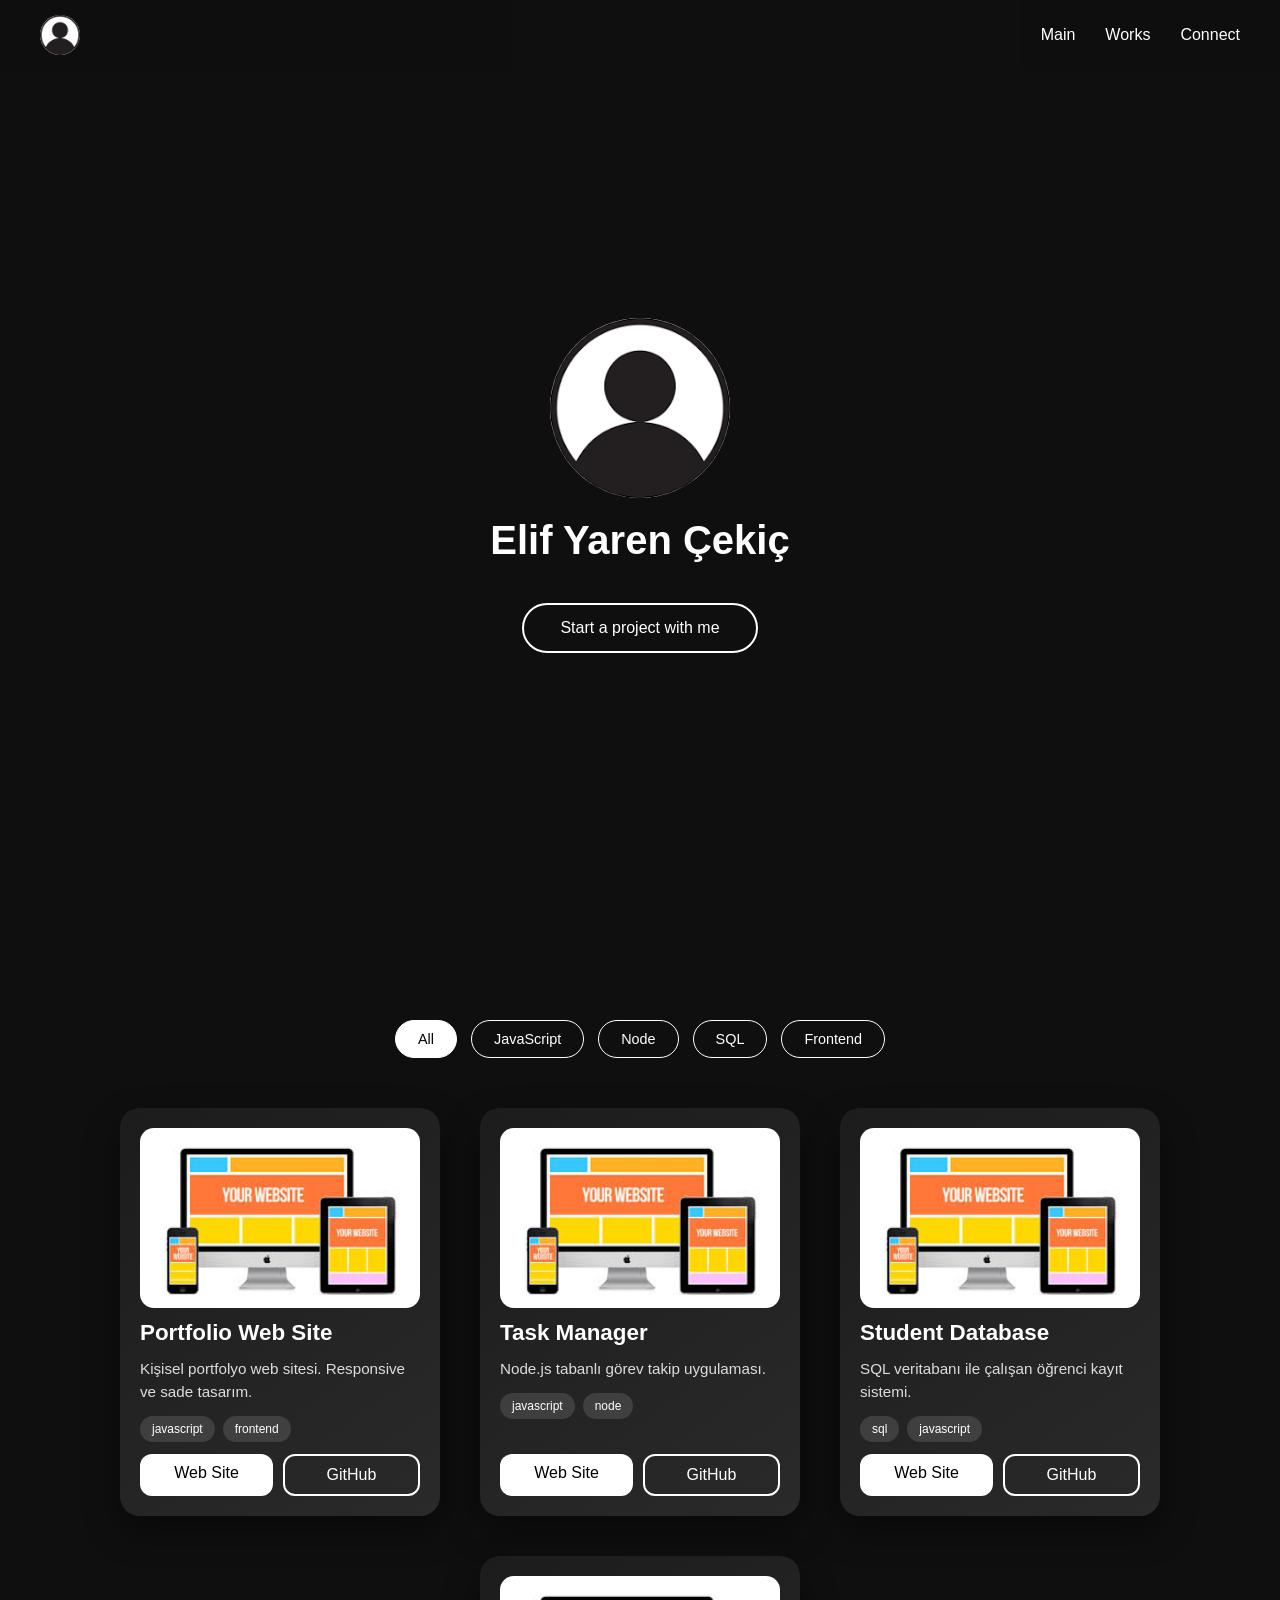
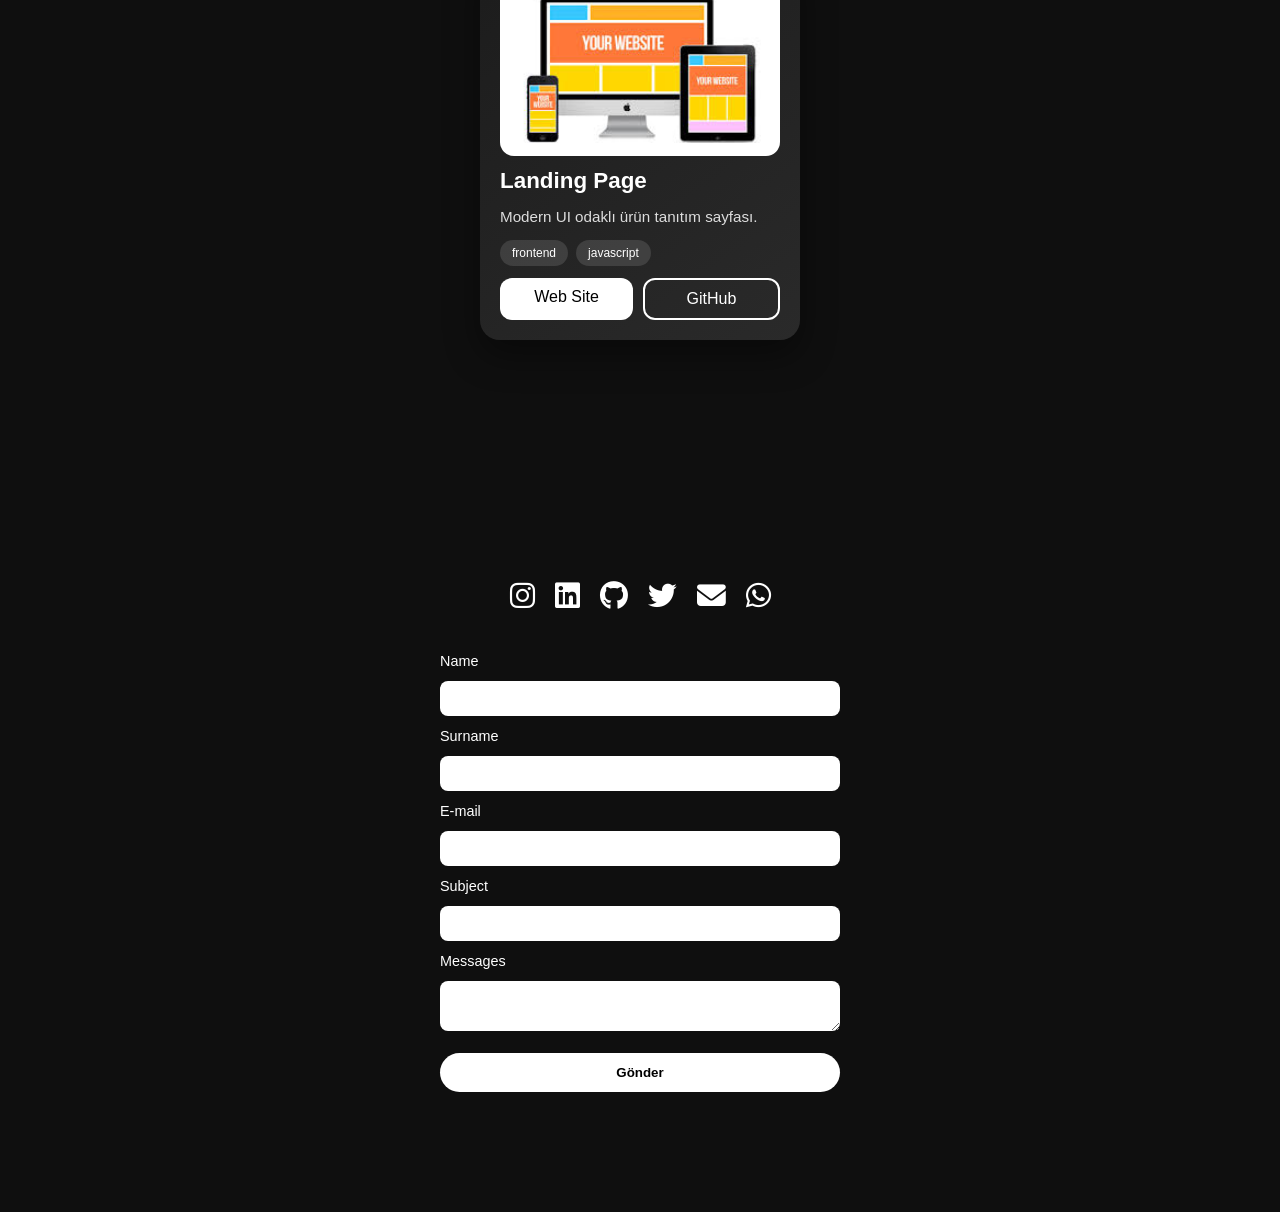
<file: index.html>
<!DOCTYPE html>
<html lang="tr">
<head>
    <meta charset="UTF-8">
    <meta name="viewport" content="width=device-width, initial-scale=1.0">
    <meta name="description" content="Elif Yaren Çekiç - Full-stack geliştirici ve drone teknolojileri araştırmacısı. Modern web çözümleri ve otonom sistemler.">
    <meta name="keywords" content="Elif Yaren Çekiç, yazılım, drone, Next.js, web geliştirme, portfolyo">
    <link rel="stylesheet" href="style.css">
    <link rel="stylesheet" href="https://cdnjs.cloudflare.com/ajax/libs/font-awesome/6.5.0/css/all.min.css">
    <link rel="stylesheet" href="style.css">
    <title>Elif Yaren Çekiç</title>
</head>
<body>
    <!--navbarda her bir a ya bastıkça bağlantılı sect e göndwrecek-->
    <nav>
        <img id="nav-image" src="image/images.png" alt="">
        <ul>
            <li>
                <a href="#main">Main</a>
            </li>
            <li>
                <a href="#works">Works</a>
            </li>
            <li>
                <a href="#connect">Connect</a>
            </li>
        </ul>
    </nav>

    <!--görsel efekt eklenecek portfolio sahibinin fotoğrafı adı işine uygun arkaplan-->
    <section id="main">
        <img id="main-profile-picture" src="image/images.png">
        <h1>Elif Yaren Çekiç</h1>
        <a href="#connect"><button id="main-project-connact-bttn">Start a project with me </button></a>
    </section>

    <!--projeler slider ı eklenecek-->
    <section id="works">

    <div id="project-filters">
        <button class="filter-btn active" data-filter="all">All</button>
        <button class="filter-btn" data-filter="javascript">JavaScript</button>
        <button class="filter-btn" data-filter="node">Node</button>
        <button class="filter-btn" data-filter="sql">SQL</button>
        <button class="filter-btn" data-filter="frontend">Frontend</button>
    </div>

    <div id="project-slider">

    <div class="project-card" data-tags="javascript frontend">
        <img class="project-card-image" src="image/indir.jpg">
        <h2 class="project-card-title">Portfolio Web Site</h2>
        <p class="project-card-project-description">
            Kişisel portfolyo web sitesi. Responsive ve sade tasarım.
        </p>
        <div class="project-card-tags-tab">
            <span class="project-card-tag">javascript</span>
            <span class="project-card-tag">frontend</span>
        </div>
        <div class="project-card-links">
            <a class="project-card-project-link" href="#">Web Site</a>
            <a class="project-card-project-code-link" href="#">GitHub</a>
        </div>
    </div>

    <div class="project-card" data-tags="javascript node">
        <img class="project-card-image" src="image/indir.jpg">
        <h2 class="project-card-title">Task Manager</h2>
        <p class="project-card-project-description">
            Node.js tabanlı görev takip uygulaması.
        </p>
        <div class="project-card-tags-tab">
            <span class="project-card-tag">javascript</span>
            <span class="project-card-tag">node</span>
        </div>
        <div class="project-card-links">
            <a class="project-card-project-link" href="#">Web Site</a>
            <a class="project-card-project-code-link" href="#">GitHub</a>
        </div>
    </div>

    <div class="project-card" data-tags="sql javascript">
        <img class="project-card-image" src="image/indir.jpg">
        <h2 class="project-card-title">Student Database</h2>
        <p class="project-card-project-description">
            SQL veritabanı ile çalışan öğrenci kayıt sistemi.
        </p>
        <div class="project-card-tags-tab">
            <span class="project-card-tag">sql</span>
            <span class="project-card-tag">javascript</span>
        </div>
        <div class="project-card-links">
            <a class="project-card-project-link" href="#">Web Site</a>
            <a class="project-card-project-code-link" href="#">GitHub</a>
        </div>
    </div>

    <div class="project-card" data-tags="javascript frontend">
        <img class="project-card-image" src="image/indir.jpg">
        <h2 class="project-card-title">Landing Page</h2>
        <p class="project-card-project-description">
            Modern UI odaklı ürün tanıtım sayfası.
        </p>
        <div class="project-card-tags-tab">
            <span class="project-card-tag">frontend</span>
            <span class="project-card-tag">javascript</span>
        </div>
        <div class="project-card-links">
            <a class="project-card-project-link" href="#">Web Site</a>
            <a class="project-card-project-code-link" href="#">GitHub</a>
        </div>
    </div>

</div>
</section>

    <section id="connect">
        <!--sosyal medya linkleri-->
        <div id="connect-links-tab">
            <a class="connect-links" href="#instagram"><i class="fab fa-instagram"></i></a>
            <a class="connect-links" href="#linkedin"><i class="fab fa-linkedin"></i></a>
            <a class="connect-links" href="#github"><i class="fab fa-github"></i></a>
            <a class="connect-links" href="#twitter"><i class="fab fa-twitter"></i></a>
            <a class="connect-links" href="mailto:contact@elifyarencekic.com"><i class="fas fa-envelope"></i></a>
            <a class="connect-links" href="#whattsapp"><i class="fab fa-whatsapp"></i></a>
        </div>
        <!--iletişim formu formspree ye göndereceğim action ı-->
        <form id="connect-form" action="">
            <label for="name">Name</label>
            <input type="text" name="name" id="form-name-input">
            <label for="surname">Surname</label>
            <input type="text" name="surname" id="form-surname-input">
            <label for="email">E-mail</label>
            <input type="email" name="email" id="form-email-input" required>
            <label for="subject">Subject</label>
            <input type="text" name="subject" id="form-subject-input" required>
            <label for="messages">Messages</label>
            <textarea name="messages" id="form-messages-input"></textarea>
            <button id="form-send-bttn" type="submit">Gönder</button>
        </form>
    </section>

    <script src="script.js"></script>
</body>
</html>
</file>
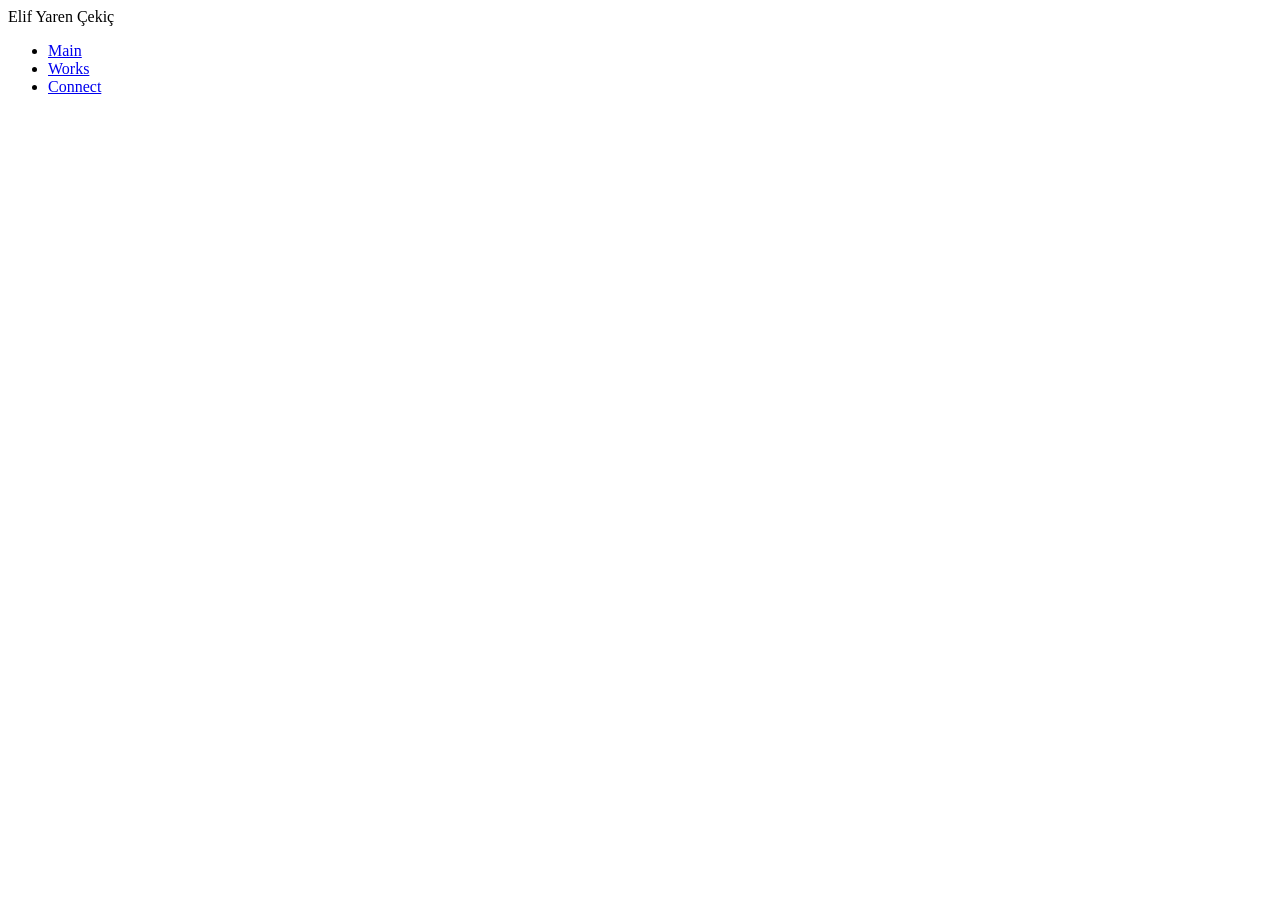
<file: main.html>
<!DOCTYPE html>
<html lang="en">
<head>
    <meta charset="UTF-8">
    <meta name="viewport" content="width=device-width, initial-scale=1.0">
    <title>Document</title>
</head>
<body>
    <header>Elif Yaren Çekiç</header>
    <nav>
        <ul>
            <li>
                <a href="#main">Main</a>
            </li>
            <li>
                <a href="#works">Works</a>
            </li>
            <li>
                <a href="#connect">Connect</a>
            </li>
        </ul>
    </nav>

    <section id="main">
        
    </section>

    <section id="works">

    </section>

    <section id="connect">

    </section>

</body>
</html>
</file>
<file: style.css>
* {
    margin: 0;
    padding: 0;
    box-sizing: border-box;
    font-family: Arial, Helvetica, sans-serif;
}

body {
    background-color: #0f0f0f;
    color: #ffffff;
}

/* NAVBAR */
nav {
    position: fixed;
    top: 0;
    width: 100%;
    height: 70px;
    background-color: rgba(15, 15, 15, 0.95);
    display: flex;
    align-items: center;
    justify-content: space-between;
    padding: 0 40px;
    z-index: 100;
}

#nav-image {
    width: 40px;
    height: 40px;
    border-radius: 50%;
}

nav ul {
    display: flex;
    gap: 30px;
    list-style: none;
}

nav a {
    text-decoration: none;
    color: #ffffff;
    font-weight: 500;
}

nav a:hover {
    color: #bbbbbb;
}

/* MAIN */
#main {
    min-height: 100vh;
    padding-top: 70px;
    display: flex;
    flex-direction: column;
    align-items: center;
    justify-content: center;
    gap: 20px;
    text-align: center;
}

#main-profile-picture {
    width: 180px;
    height: 180px;
    border-radius: 50%;
    object-fit: cover;
}

#main h1 {
    font-size: 2.5rem;
    font-weight: 600;
}

#main-project-connact-bttn {
    margin-top: 20px;
    padding: 14px 36px;
    border-radius: 30px;
    border: 2px solid #ffffff;
    background: transparent;
    color: #ffffff;
    font-size: 1rem;
    cursor: pointer;
    transition: all 0.3s ease;
}

#main-project-connact-bttn:hover {
    background-color: #ffffff;
    color: #000000;
}

/* WORKS */
#works {
    padding: 120px 40px;
}

/* FILTERS */
#project-filters {
    display: flex;
    justify-content: center;
    gap: 14px;
    margin-bottom: 50px;
    flex-wrap: wrap;
}

.filter-btn {
    padding: 10px 22px;
    border-radius: 20px;
    border: 1px solid #ffffff;
    background: transparent;
    color: #ffffff;
    cursor: pointer;
    font-size: 0.9rem;
}

.filter-btn:hover{
    color: #6d6d6d;
    border: 1px solid #6d6d6d;
}

.filter-btn.active {
    background-color: #ffffff;
    color: #000000;
}

/* PROJECT GRID */
#project-slider {
    display: flex;
    gap: 40px;
    flex-wrap: wrap;
    justify-content: center;
}

/* PROJECT CARD (TEK YÜZ) */
.project-card {
    width: 320px;
    background: linear-gradient(145deg, #1c1c1c, #2a2a2a);
    border-radius: 20px;
    padding: 20px;
    box-shadow: 0 15px 35px rgba(0,0,0,0.4);
    display: flex;
    flex-direction: column;
    gap: 12px;
}

.project-card-image {
    width: 100%;
    height: 180px;
    border-radius: 14px;
    object-fit: cover;
}

.project-card-title {
    font-size: 1.4rem;
    color: #ffffff;
}

.project-card-project-description {
    font-size: 0.95rem;
    color: #dddddd;
    line-height: 1.5;
}

.project-card-tags-tab {
    display: flex;
    gap: 8px;
    flex-wrap: wrap;
}

.project-card-tag {
    font-size: 0.75rem;
    padding: 6px 12px;
    border-radius: 14px;
    background-color: rgba(255,255,255,0.12);
    color: #ffffff;
}

.project-card-links {
    display: flex;
    gap: 10px;
    margin-top: auto;
}

.project-card-project-link,
.project-card-project-code-link {
    text-decoration: none;
    padding: 10px;
    border-radius: 12px;
    font-weight: 500;
    text-align: center;
}

.project-card-project-link {
    background-color: #ffffff;
    color: #000000;
    flex: 1;
}

.project-card-project-code-link {
    border: 2px solid #ffffff;
    color: #ffffff;
    flex: 1;
}

.project-card-project-link:hover {
    background: none;
    border: 2px solid #ffffff;
    color: #ffffff;
}

.project-card-project-code-link:hover {
    background-color: #ffffff;
    color: #000000;

}


/* CONNECT */
#connect {
    padding: 120px 40px;
    display: flex;
    flex-direction: column;
    gap: 40px;
    align-items: center;
}

#connect-links-tab {
    display: flex;
    gap: 20px;
}

.connect-links {
    font-size: 1.8rem;
    color: #ffffff;
}

.connect-links:hover {
    color: #bbbbbb;
}

/* FORM */
#connect-form {
    width: 100%;
    max-width: 400px;
    display: flex;
    flex-direction: column;
    gap: 12px;
}

#connect-form label {
    font-size: 0.9rem;
}

#connect-form input,
#connect-form textarea {
    padding: 10px;
    border-radius: 8px;
    border: none;
    outline: none;
}

#form-send-bttn {
    margin-top: 10px;
    padding: 12px;
    border-radius: 20px;
    border: none;
    cursor: pointer;
    font-weight: 600;
    background-color: #ffffff;
    color: #000000;
}
#form-send-bttn:hover{
    background-color: #79797947;
    color: #ffffff;
}
</file>
